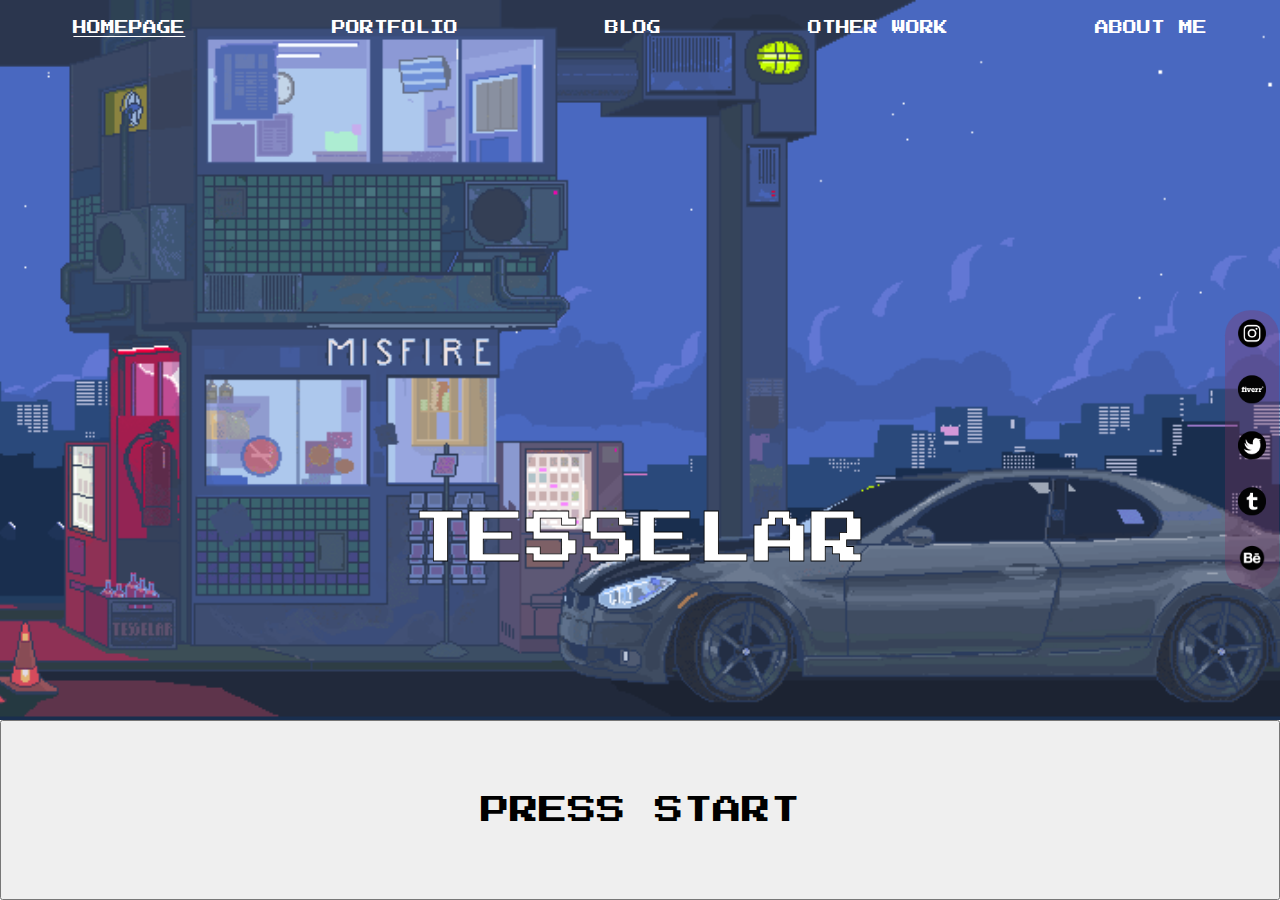
<file: index.html>
<!DOCTYPE html>
<html lang="en">

<head>
  <meta charset="utf-8">
  <meta name="viewport" content="width=device-width, initial-scale=1.0">
  <title>Homepage</title>
  <link rel="stylesheet" type="text/css" href="./style.css">
</head>

<body>

<header>
  <div class="backgroundhomepage"> 
  <div class="navigation">
    <a href="./index.html" style="text-decoration: underline;">Homepage </a>
      <a href="./portfolio.html">Portfolio</a>
      <a href="./blog.html">Blog</a>
      <a href="./otherwork.html">Other work</a>


      <a href="./aboutme.html">About me</a>
  </div>

  <div class="logohomepage">Tesselar</div>

</div>
<button onclick="window.location.href='./blog.html'">Press start </button>
</header>

  <main> 
<div class="sidebar">
<a href="https://www.instagram.com/tesselarpixel"  target="_blank"><img src="./icons/instagram.png" alt="My Instagram" title="My Instagram"> </a>
<a href="https://www.fiverr.com/tesselarpixels"  target="_blank" ><img src="./icons/fiverr.png"  alt="My Fiverr" title="My Fiverr"> </a>
<a href="https://twitter.com/tesselarpixels"  target="_blank" ><img src="./icons/twitter.png" alt="My Twitter" title="My Twitter"> </a>
<a href="https://tesselarpixel.tumblr.com/"   target="_blank"><img src="./icons/tumblr.png" alt="My Tumblr" title="My Tumblr"> </a>
<a href="https://www.behance.net/demasiadotodoart"  target="_blank" ><img src="./icons/behance.png" alt="My Behance" title="My Behance"> </a>

</div>

</main>
  <script src="script.js">


  </script>
</body>

</html>
</file>
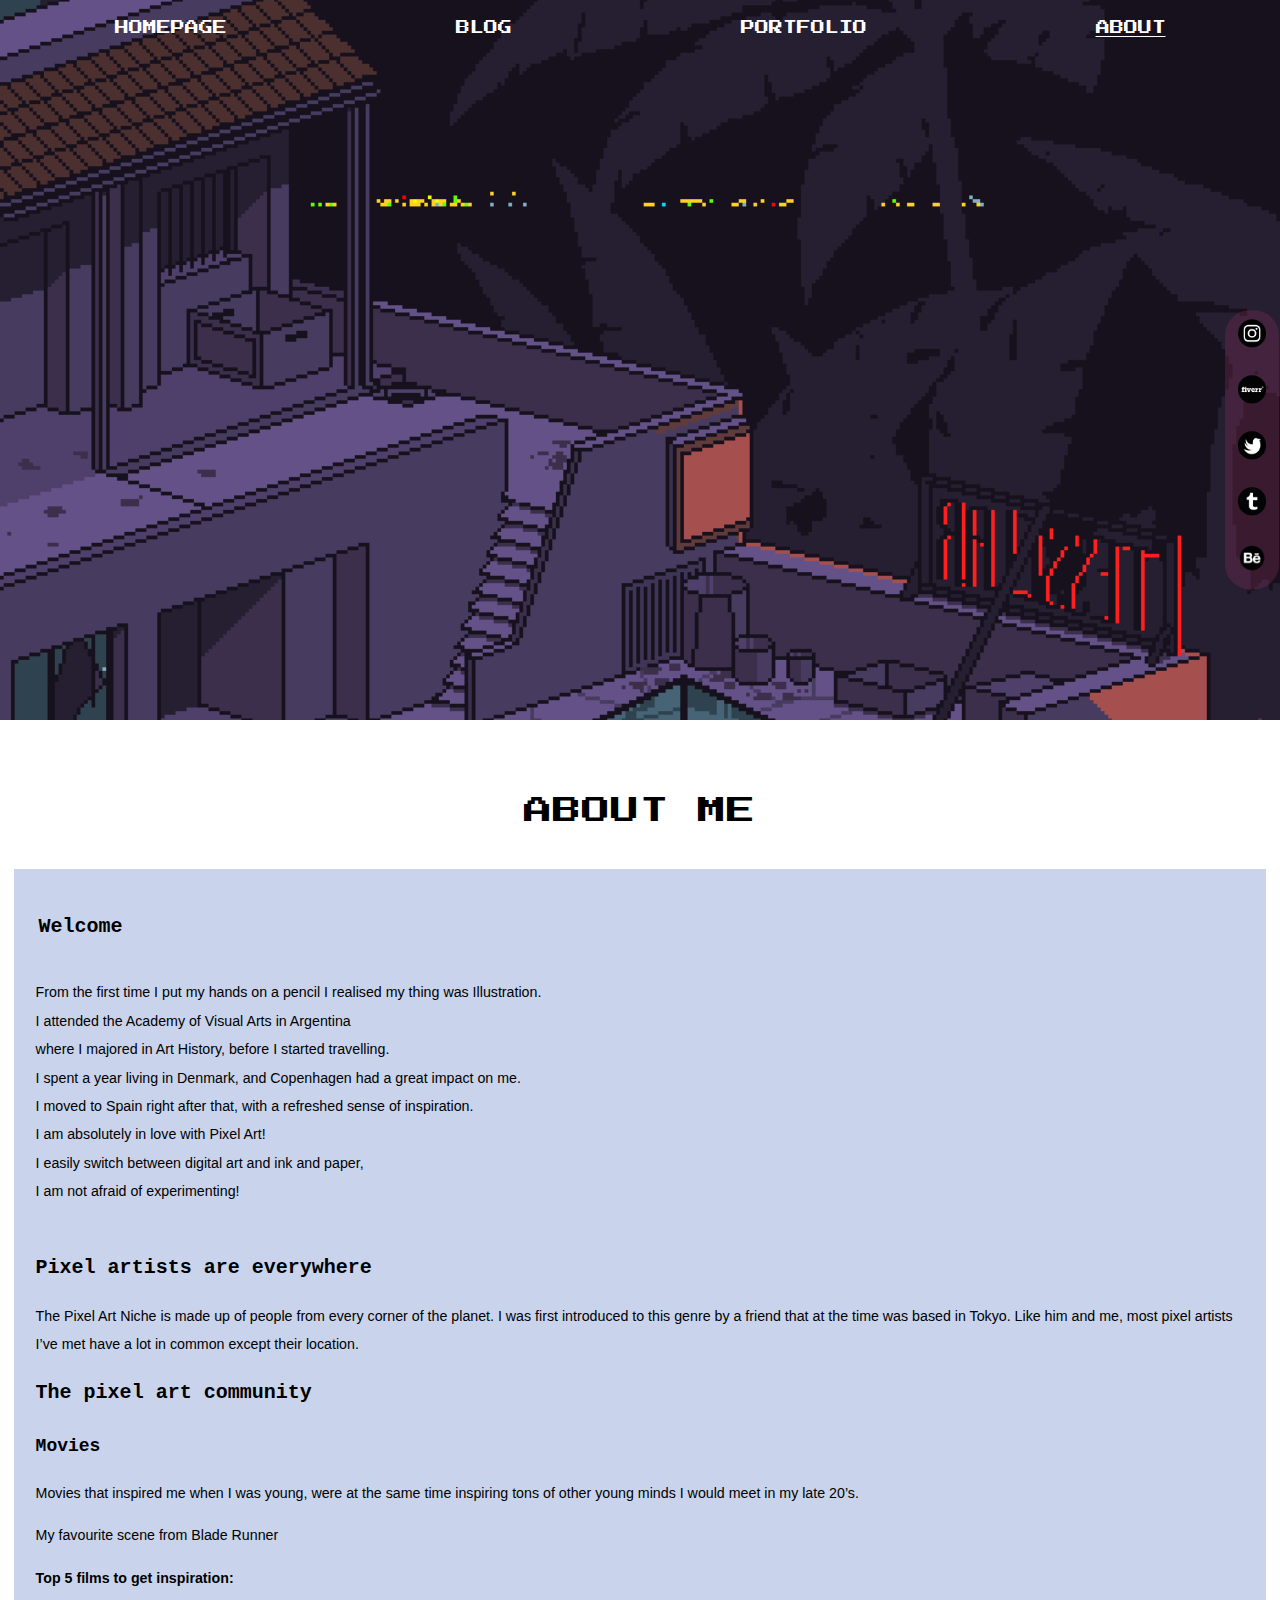
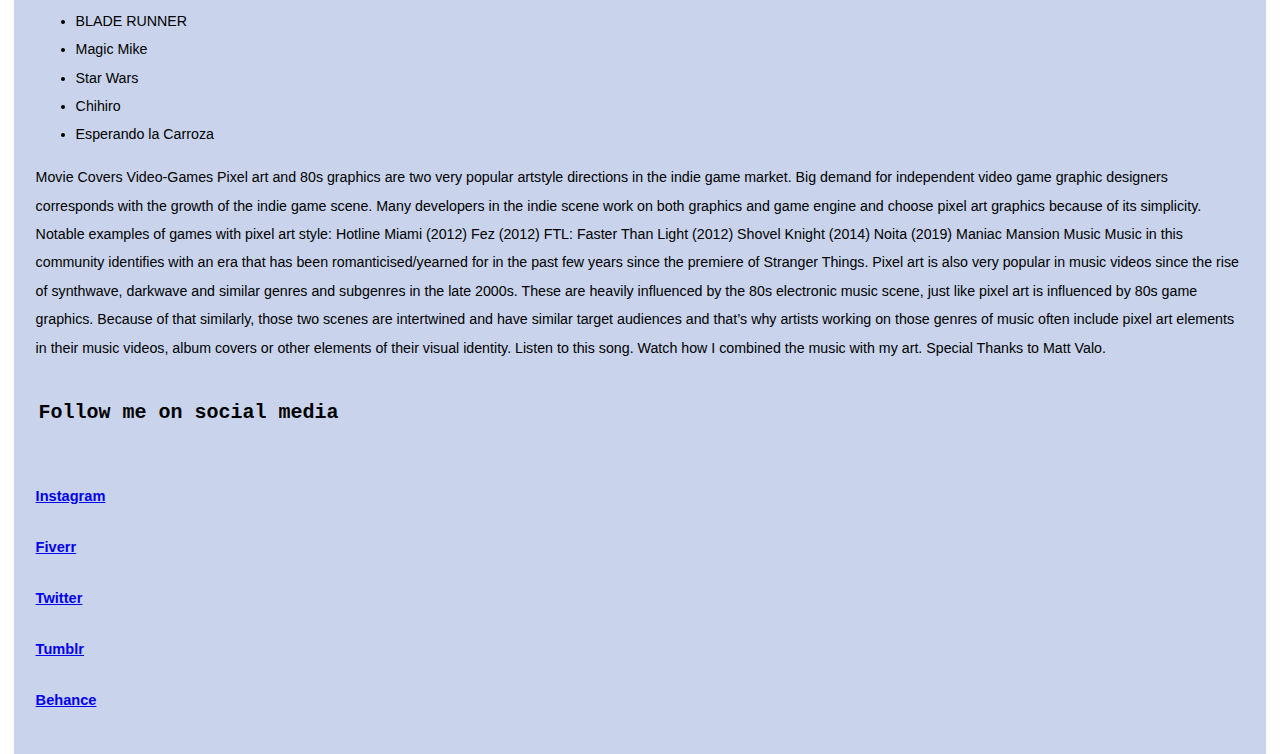
<file: aboutme.html>
<!DOCTYPE html>
<html lang="en">

<head>
  <meta charset="utf-8">
  <meta name="viewport" content="width=device-width, initial-scale=1.0">
  <title>Portfolio</title>
  <link rel="stylesheet" type="text/css" href="./style.css">

</head>

<body>

  <body>
  <header>
    <div class="backgroundabout"> 
    <div class="navigation">
      <a href="./index.html">Homepage </a>
      <a href="./blog.html">Blog</a>

        <a href="./portfolio.html">Portfolio</a>

        <a href="./aboutme.html" style="text-decoration: underline;">About</a>
    </div>
  
    <div class="logoblog">About me</div>
  
  </div>
  </header>

  <main> 
    <div class="sidebar">
      <a href="https://www.instagram.com/tesselarpixel"  target="_blank"><img src="./icons/instagram.png" alt="My Instagram" title="My Instagram"> </a>
      <a href="https://www.fiverr.com/tesselarpixels"  target="_blank" ><img src="./icons/fiverr.png"  alt="My Fiverr" title="My Fiverr"> </a>
      <a href="https://twitter.com/tesselarpixels"  target="_blank" ><img src="./icons/twitter.png" alt="My Twitter" title="My Twitter"> </a>
      <a href="https://tesselarpixel.tumblr.com/"   target="_blank"><img src="./icons/tumblr.png" alt="My Tumblr" title="My Tumblr"> </a>
      <a href="https://www.behance.net/demasiadotodoart"  target="_blank" ><img src="./icons/behance.png" alt="My Behance" title="My Behance"> </a>
      
      </div>
<div class="aboutme">

    <h1>Welcome</h1>

   <p>From the first time I put my hands on a pencil I realised my thing was Illustration. <br />I attended the Academy of Visual Arts in Argentina <br /> where I majored in Art History, before I started travelling. <br /> I spent a year living in Denmark, and Copenhagen had a great impact on me. <br /> I moved to Spain right after that, with a refreshed sense of inspiration. <br />

    I am absolutely in love with Pixel Art! <br />
    
    I easily switch between digital art and ink and paper, <br /> I am not afraid of experimenting!  </p> 

   <article>
       <h1>Pixel artists are everywhere</h1>

       <p>
           The Pixel Art Niche is made up of people from every corner of the planet. I was first introduced to this genre by a friend that at the time was based in Tokyo. Like him and me, most pixel artists I’ve met have a lot in common except their location.
       </p>

       <h1>The pixel art community</h1>

       <h2>Movies</h2>

       <p>Movies that inspired me when I was young, were at the same time inspiring tons of other young minds I would meet in my late 20’s.</p>


       My favourite scene from Blade Runner

       <h3>Top 5 films to get inspiration:</h3>

       <ul>
           <li>
               BLADE RUNNER
           </li>
           <li>
               Magic Mike
           </li>
           <li>
               Star Wars
           </li>
           <li>
               Chihiro
           </li>
           <li>
               Esperando la Carroza
           </li>
       </ul>


       Movie Covers

       Video-Games

       Pixel art and 80s graphics are two very popular artstyle directions in the indie game market.
       Big demand for independent video game graphic designers corresponds with the growth of the indie game scene.

       Many developers in the indie scene work on both graphics and game engine and choose pixel art graphics because of its simplicity.

       Notable examples of games with pixel art style:

       Hotline Miami (2012)
       Fez (2012)
       FTL: Faster Than Light (2012)
       Shovel Knight (2014)
       Noita (2019)



       Maniac Mansion

       Music

       Music in this community identifies with an era that has been romanticised/yearned for in the past few years since the premiere of Stranger Things. Pixel art is also very popular in music videos since the rise of synthwave, darkwave and similar genres and subgenres in the late 2000s. These are heavily influenced by the 80s electronic music scene, just like pixel art is influenced by 80s game graphics.

       Because of that similarly,  those two scenes are intertwined and have similar target audiences and that’s why artists working on those genres of music often include pixel art elements in their music videos, album covers or other elements of their visual identity.


       Listen to this song.



       Watch how I combined the music with my art. Special Thanks to Matt Valo.








   </article>
     
    <h1>Follow me on social media</h1>
    <div>
      
      <h2><a href="https://www.instagram.com/tesselarpixel"  target="_blank">Instagram</a></h2>  
      <h2><a href="https://www.fiverr.com/tesselarpixels"  target="_blank" > Fiverr</a></h2>  
        <h2>  <a href="https://twitter.com/tesselarpixels"  target="_blank" >Twitter</a></h2>  
          <h2>  <a href="https://tesselarpixel.tumblr.com/"   target="_blank">Tumblr</a></h2>  
            <h2>   <a href="https://www.behance.net/demasiadotodoart"  target="_blank" >Behance </a></h2>  
  </div>
</div>
</main>
  <script src="script.js"></script>
</body>

</html>
</file>
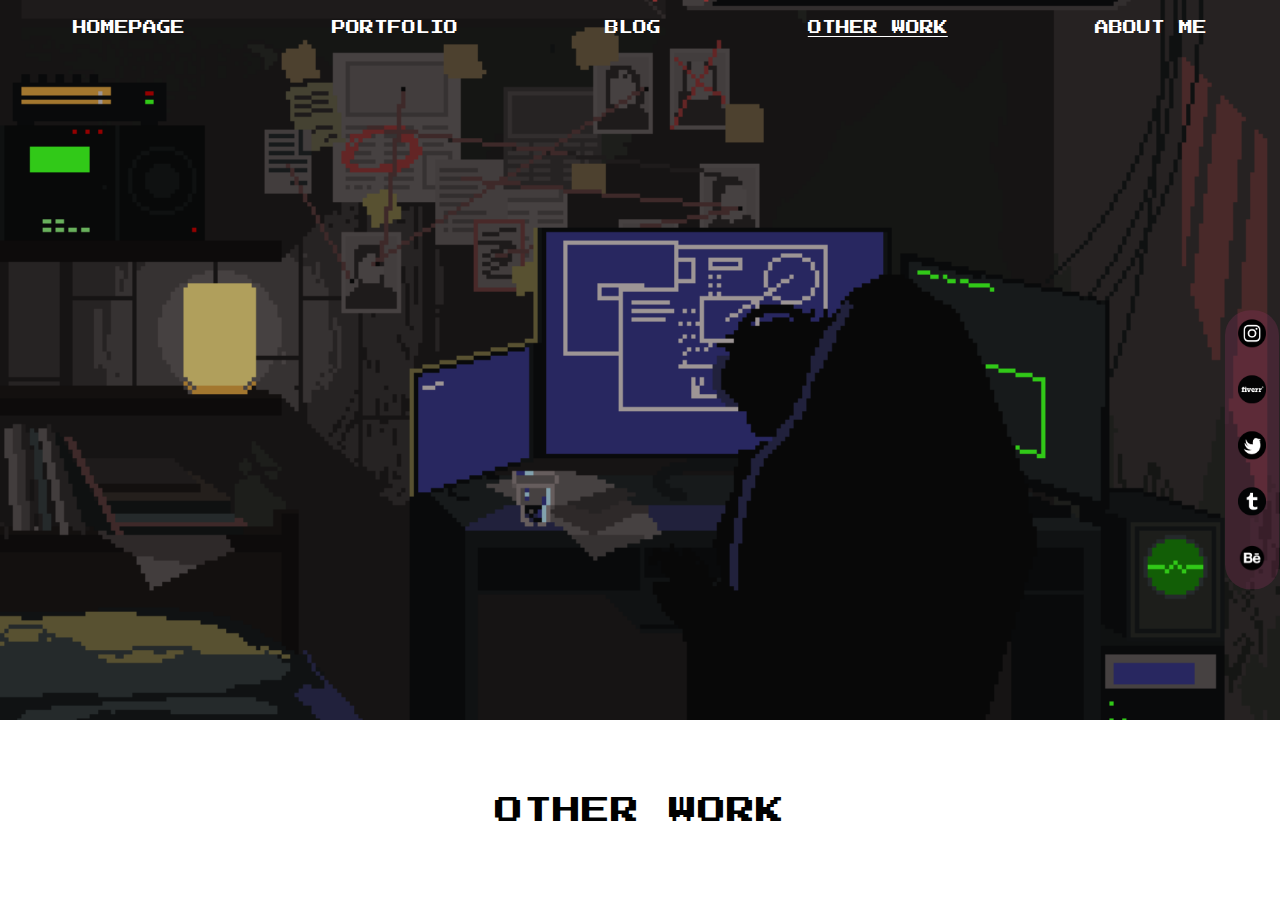
<file: otherwork.html>
<!DOCTYPE html>
<html lang="en">

<head>
  <meta charset="utf-8">
  <meta name="viewport" content="width=device-width, initial-scale=1.0">
  <title>Portfolio</title>
  <link rel="stylesheet" type="text/css" href="./style.css">

</head>

<body onload="galleries()">
  <header>
    <div class="backgroundgallery"> 
    <div class="navigation">
      <a href="./index.html">Homepage </a>
        <a href="./portfolio.html">Portfolio</a>
        <a href="./blog.html">Blog</a>
        <a href="./otherwork.html" style="text-decoration: underline;">Other work</a>


        <a href="./aboutme.html">About me</a>
    </div>
  
    <div class="logoblog">Other work</div>
  
  </div>
  </header>

  <main> 
    <div class="sidebar">
      <a href="https://www.instagram.com/tesselarpixel"  target="_blank"><img src="./icons/instagram.png" alt="My Instagram" title="My Instagram"> </a>
      <a href="https://www.fiverr.com/tesselarpixels"  target="_blank" ><img src="./icons/fiverr.png"  alt="My Fiverr" title="My Fiverr"> </a>
      <a href="https://twitter.com/tesselarpixels"  target="_blank" ><img src="./icons/twitter.png" alt="My Twitter" title="My Twitter"> </a>
      <a href="https://tesselarpixel.tumblr.com/"   target="_blank"><img src="./icons/tumblr.png" alt="My Tumblr" title="My Tumblr"> </a>
      <a href="https://www.behance.net/demasiadotodoart"  target="_blank" ><img src="./icons/behance.png" alt="My Behance" title="My Behance"> </a>
      
      </div>
<template class="gallery">
  <div class="thissetsthepositionofgallery">
<div class="imagegallery" > 

  <h1 class="galleryname"></h1>
  <p class="otherworkdescription"></p>
 <div class="hereiswheretheimagesgo">
 </div></div>

</template>


</main>
  <script src="script.js"></script>
</body>

</html>
</file>
<file: style.css>
/* Resetting browser's default CSS */
body {
  margin: 0;
  padding: 0;
  border: 0;
  box-sizing:border-box;
  font-size: 120%;
  line-height: 2;
  overflow-x: hidden;
  scroll-behavior: smooth;

}

/* Defining variables for background colors */
:root {
  --background1: rgb(140, 50, 92, 0.3);
  --background2: rgb(29, 55, 89, 0.3);
  --background3: rgb(75, 113, 191, 0.3);
  --background4: rgb(179, 207, 242, 0.3);

}

/* Impostorting fonts from Google fonts and from file */
@import url('//fonts.googleapis.com/css2?family=Inconsolata&family=Lato:wght@100;400&family=Press+Start+2P&display=swap');

@font-face {
  font-family: 'Press Start 2P';
  src: url(./PressStart2P-Regular.ttf);
}

/* Setting font families and font sizes */

p,
div,
div a,
p a,
b {
  font-family: 'Lato', sans-serif;

}

.navigation a {
  font-family: 'Press Start 2P', cursive;
  font-size: 14px;

}

h1 {
  font-family: 'Inconsolata', monospace;
  font-size: 20px;
}

h2 {
  font-family: 'Inconsolata', monospace;
  font-size:18px;
}

/* setting background parameters - same for all pages */

.backgroundhomepage,
.backgroundblog,
.backgroundgallery,
.backgroundabout,
.backgroundportfolio {
  height: 80vh;
  background-repeat: no-repeat;
  background-size: cover;
  background-position: center;

}

/* Setting individual background images */

.backgroundhomepage {
  background-image: url(./images/CAR.gif);

}

.backgroundblog {
  background-image: url(./images/airship.gif);

}

.backgroundgallery {
  background-image: url(./images/basement.gif);

}

.backgroundabout {
  background-image: url(./images/hotel\ rooftop.gif);

}

.backgroundportfolio {
  background-image: url(./images/stray\ cat.gif);

}

/* Styling navigation bar */

.navigation {
  text-transform: uppercase;
  display: flex;
  justify-content: space-around;
  color: white;
  text-decoration: none;
}

.navigation a:active,
.navigation a:visited,
.navigation a:link {
  color: white;
}

.navigation a {
  text-decoration: none;
  padding: 1em;
}

/* Styling button on the homepage - "Press Start"*/

button {
  text-transform: uppercase;
  font-family: 'Press Start 2P', cursive;
  font-size: 200%;
  height: 20vh;
  width: 100vw;
  cursor: pointer;
}

/* Styling logo and pages' headers */

.logohomepage {
  position: absolute;
  top: 60%;
  left: 50%;
  transform: translate(-50%, -50%);
  text-transform: uppercase;
  font-family: 'Press Start 2P', cursive;
  font-size: 400%;
  text-align: center;
  color: white;
  -webkit-text-stroke: 0.8px black;

}

.logoblog {
  position: absolute;
  top: 90%;
  left: 50%;
  transform: translate(-50%, -50%);
  text-transform: uppercase;
  font-family: 'Press Start 2P', cursive;
  font-size: 200%;

}

/* Styling Specifically for the blog */

.postscontainer {
    display: grid;
    grid-template-columns: 1fr 1fr 1fr;
    grid-template-rows: auto;
    position: relative;
    justify-items: stretch;
    align-items: stretch;
}

.thissetsthepositionofblog {
  max-width: 33vw;
  min-width: 33vw;
    position: absolute;
}

.thissetsthepositionofblog h1 {
    font-size: 1.5em;
}

.hereiswherethepostsgo {
    padding:10px 20px;


}

.thissetsthepositionofblog img {
    max-width: 100%;
}

/* Styling dynamic part of the website */
.aboutme {
    padding: 1em;
    background-color: var(--background3);
}

.thissetsthepositionofblog,
.thissetsthepositionofportfolio,
.thissetsthepositionofgallery,
.aboutme {
  position: relative;
  top: 15vh
}

.imagegallery,
.portfoliogallery,
.hereiswherethepostsgo,
.aboutme {
  margin: 1em
}

.imagegallery {
  background-color: var(--background1);

}

.portfoliogallery {
  background-color: var(--background2);

}

.imagegallery>*,
.portfoliogallery>*,
.hereiswherethepostsgo>*,
.aboutme>* {
  padding: 0.5em;

}


.hereiswheretheimagesgo {
  display: grid;
  grid-template-columns: 1fr 1fr 1fr;


}

.hereiswheretheimagesgo img {
  max-width: 90%;
  padding: 1em;
  margin: auto;
  cursor: pointer;

}

.galleryname {
  padding: 1em;
}

.otherworkdescription {
  padding: 0.5em;
}

.hereiswherethepostsgo {
  background-color: var(--background1);

}

/* Styling sidebar with social media links */

.sidebar {
  position: absolute;
  right: 1px;
  top: 50%;
  transform: translateY(-50%);
  display: flex;
  flex-direction: column;
  border-radius: 25px;
  align-items: center;
  background-color: var(--background1);
}

.sidebar img {
  padding-top: 1vh;
  padding-bottom: 1vh;
  padding-left: 1vw;
  padding-right: 1vw;
  width: 2em;
  height: 2em;

}

.portfoliostuff {
  display: flex;
  flex-direction: row;
  flex-wrap: wrap;
  justify-content: space-between;
  align-items: stretch;
}

.featuredimage img {
  display: block;
  width: 100%;
  height: auto;
  object-fit: contain;


}

.featuredimage {
  position: relative;
  text-align: center;
  color: white;
  width: 100%;
  height: 100%;
padding:1em;
flex: 1 1 0px;

}

.name {
font-family: 'Inconsolata', monospace;
  font-size: 1.2em;
  position: absolute;
  top: 70%;
  left: 50%;
  transform: translate(-50%, -50%);
}








.hide {
  display: none;
}
.modal-background {
  position: fixed;
  overflow-y: scroll;


  z-index: 10;
  left: 0;
  top: 0;
  width: 100%;
  height: 100%;
  background-color: rgba(0, 0, 0, 0.7);
}
.modal-content {
  background-color: #fefefe;
  border: 1px solid #7c1f17;
  margin: 1em;
  padding: 2em;
}

.projectdescription {
max-width: 100%;
word-wrap: break-word;
}

.modal-gallery {
  display: flex;
  flex-direction: row; 
  flex-wrap: wrap;
  align-items: stretch;

}

.modal-gallery img {
  padding: 1em;
  width: 45%;
  object-fit: cover;
}

.positionyoutube {
padding-left: 15vw;
padding-right: 15vw;
}
.youtube {
  position: relative;
  padding-bottom: 56.25%; /* 16:9 */
  height: 0;
  display: grid;
    grid-template-rows: auto;
    grid-template-columns: 70% 30%;
}

.youtube iframe {
  position: absolute;
  top: 0;
  left: 0;
  width: 100%;
  height: 100%;
}

.closemodal{
  cursor: pointer;
  float: right; 
  position: relative;
  bottom: 5vh;
 color: black;
  font-family: 'Helvetica', 'Arial', sans-serif;
  font-size: 3em;
  width: 40px;
  height: 40px;
  border-radius: 5px;
}



/* Making fonts responsive */

* {
  font-size: calc(0.1em + 1vw);
}

/* Breakpoints */

@media only screen and (max-width: 1200px) {


    * {
        
        /*font-size: calc(0.3em + 1vw);*/
    }
    .postscontainer {
        grid-template-columns: 1fr 1fr;
    }

    .thissetsthepositionofblog {
      max-width: 50vw;
      min-width: 33VW;
    }
    
}


@media only screen and (max-width: 1000px) {
  * {

    font-size: calc(0.4em + 1vw);
  }

  
.portfoliostuff {

  justify-content: space-around;

}

}
@media only screen and (max-width: 950px) {

  .modal-gallery  {

    justify-content: center;
  }

.modal-gallery img {
  padding: 1em;
  width: 80%;
  object-fit: cover;
}

.positionyoutube {
  padding-left: 5vw;
  padding-right: 5vw;
  }

}
@media only screen and (max-width: 800px) {
  * {
    font-size: calc(0.5em + 1vw);
  }
    .postscontainer {
        grid-template-columns: 1fr;
    }

    .thissetsthepositionofblog {
        max-width: 100vw;
        min-width: 50VW;
    }

  .sidebar {
    position: absolute;
    top: 70%;
    left: 0px;
    transform: translateY(-50%);
    display: flex;
    flex-direction: row;
    border-radius: 25px;
    justify-content: space-around;
    background-color: var(--background1);
  }

  .sidebar img {
    padding: 0vh;
    width: 3em;
    height: 3em;
  }

  .logohomepage {
    top: 50%;
  }


  .navigation {
    padding-top: 0vh;
    font-family: 'Press Start 2P', cursive;
    font-size: 160%;
    display: flex;
    flex-direction: column;
    align-items: center;
    justify-content: space-evenly;
    color: white;
    text-decoration: none;

  }

  .navigation a {
    padding-bottom: 1em;
    padding-top: 1.5em;
  }
}


@media only screen and (max-width: 550px) {
  * {
    font-size: calc(0.5em + 1vw);
  }

  div,
  p,
  div a,
  p a,
  b {
    font-size: calc(0.8em + 1vw);
  }
}

/* Breakpoint for mobile phones in landscape orientation */

@media only screen and (max-device-width: 900px) and (orientation: landscape) {
  .navigation {
    flex-direction: row;
  }

  .navigation a {
    padding: 0.5em
  }

  .logohomepage {
    top: 45%;
  }

  .sidebar {
    position: absolute;
    top: 70%;
    left: 1px;
    transform: translateY(-50%);
    display: flex;
    flex-direction: row;
    border-radius: 25px;
    justify-content: space-around;
    background-color: var(--background1);
  }

  .sidebar img {
    width: 4em;
    height: 4em;
  }
}
</file>
